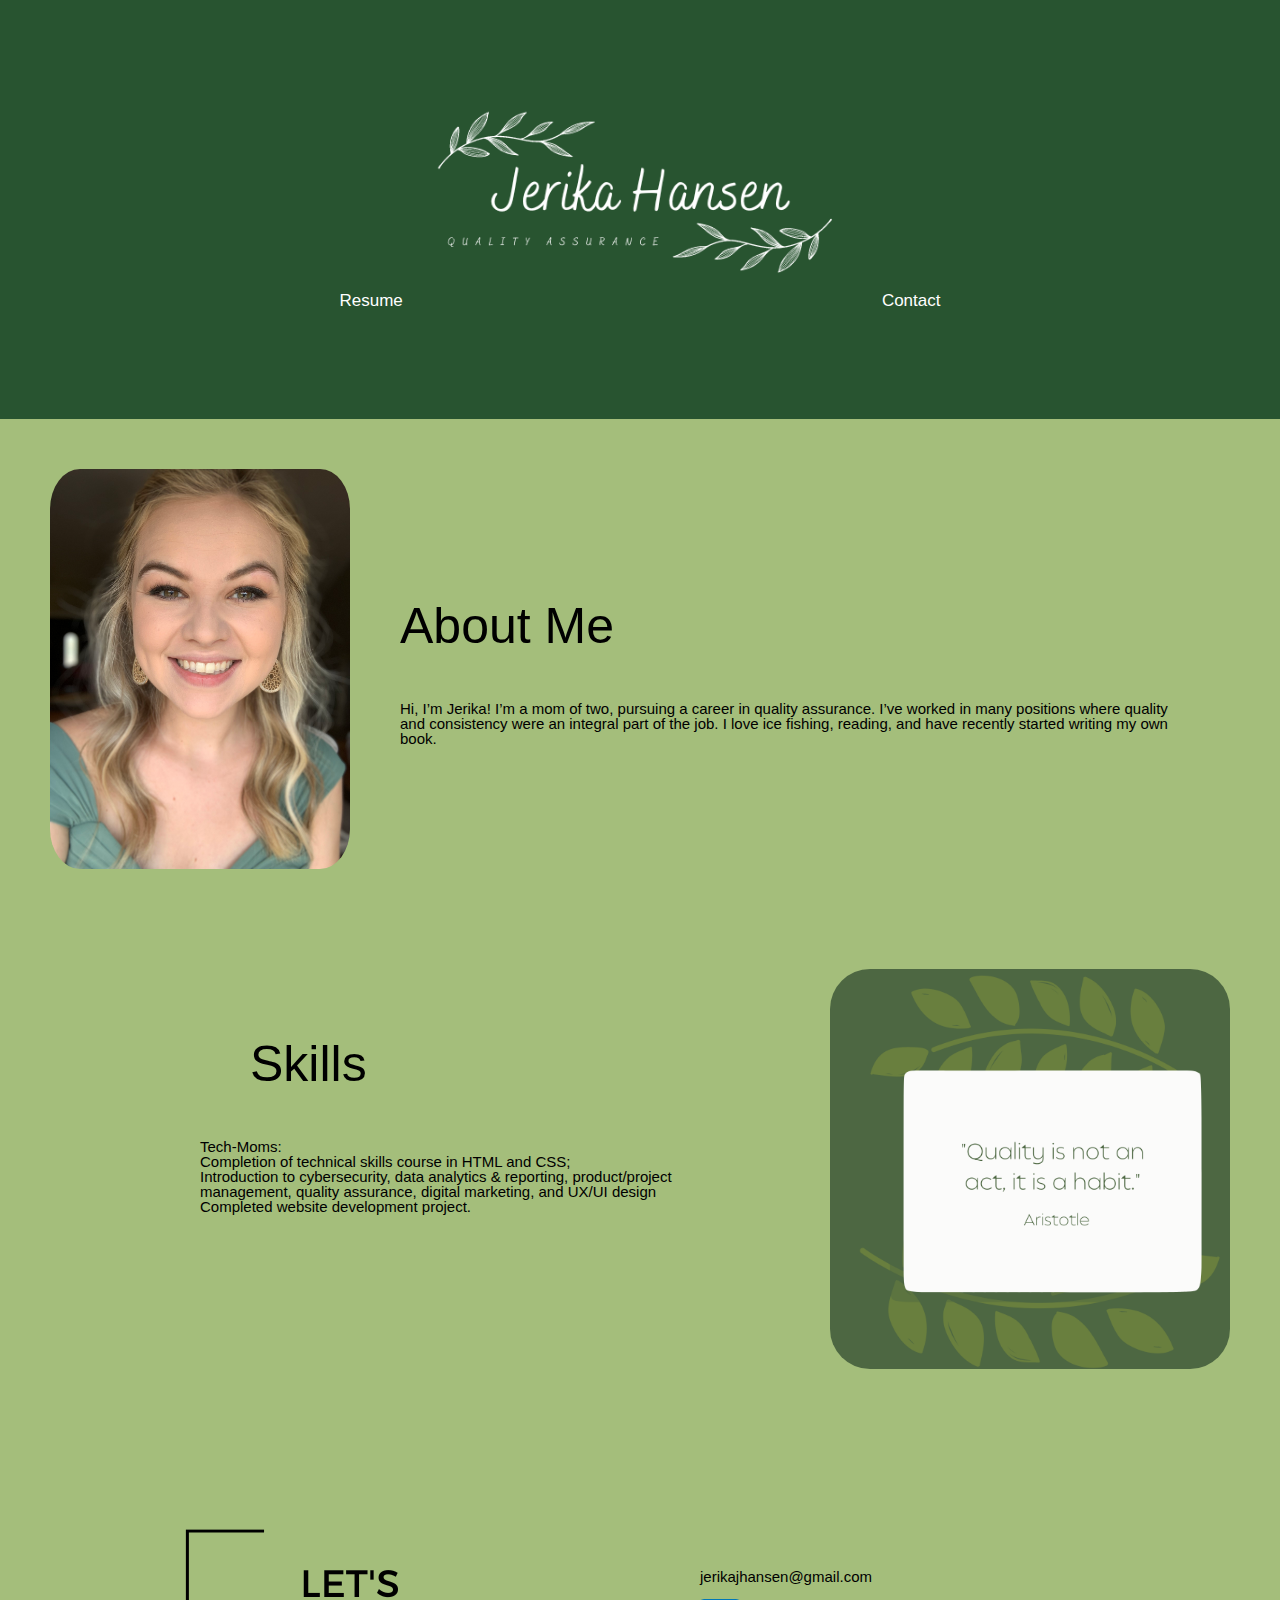
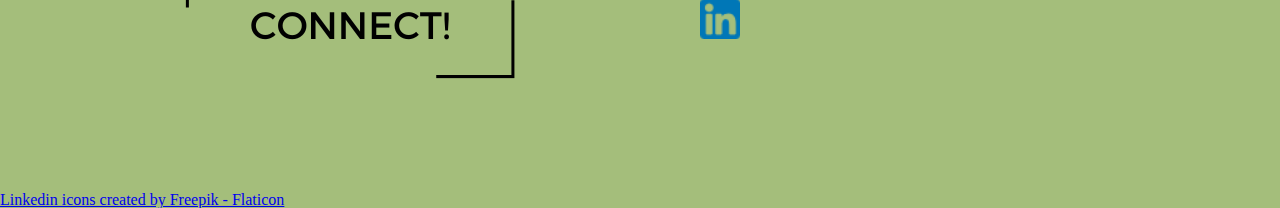
<file: index.html>
<!DOCTYPE html>
<html lang="en">
  <head>
    <title>Jerika Hansen</title>
    <link rel="stylesheet" href="reset.css" />
    <link rel="stylesheet" href="styles.css" />
  </head>
  <!--Header and Nav-->
  <header class="header-background">
    <img
      src="Website images/Jerika Hansen Logo leaves.png"
      alt="logo here"
      class="center-logo"
    />
    <div>
      <nav>
        <ul class="nav-bar">
          <li><a href="#" target="_blank">Resume</a></li>
          <li><a href="#contacts-header">Contact</a></li>
        </ul>
      </nav>
    </div>
  </header>

  <!--First Grid for About Me Section-->

  <body class="sage-background">
    <section class="black-text">
      <div class="row">
        <div class="picture-column">
          <img src="Website images/Picture of me.jpg" class="picture"
          alt="picture of me."
        </div>
        <div class="text-column">
          <h2 class="heading-text">About Me</h2>
          <p>
            Hi, I’m Jerika! I’m a mom of two, pursuing a career in quality assurance. I’ve worked in many positions where quality and consistency were an integral part of the job. I love ice fishing, reading, and have recently started writing my own book.
          </p>
        </div>
      </div>
    </section>
    <!--Second Grid for Experience Section-->
    <section class="black-text">
      <div class="row">
        <div class="text-column">
          <h2 class="heading-text" style="margin-left: 200px; margin-top: 60px">
            Skills
          </h2>
          <p style="margin-left: 150px">
            Tech-Moms:
            <br>
            Completion of technical skills course in HTML and CSS;
            <br>
            Introduction to cybersecurity, data analytics & reporting, product/project management, quality assurance, digital marketing, and UX/UI design
            <br>
            Completed website development project.
          </p>
        </div>
        <div class="picture-column">
          <img
            src="Website images/Quality is not an act GREEN.png"
            class="picture"
            alt="inspirational quote"
          />
        </div>
      </div>
    </section>
    <!--Third Grid for Contact Section-->
    <section id="contacts-header" class="black-text">
      <div>
        <div class="picture-column">
          <img src="Website images/Let's Connect.png" class="picture-column"
          alt="let's connect picture."
        </div>
        <div class="text-column">
          <p>jerikajhansen@gmail.com</p>
          <br />

          <a href="https://www.linkedin.com/in/jerika-hansen" target="_blank">
            <i><img src="linkedin32px.png" alt="LinkedIn" class="social" /></i>
          </a>
        </div>
      </div>
    </section>
    <footer>
      <a
        href="https://www.flaticon.com/free-icons/linkedin"
        title="linkedin icons"
        >Linkedin icons created by Freepik - Flaticon</a
      >
    </footer>
  </body>
</html>
</file>
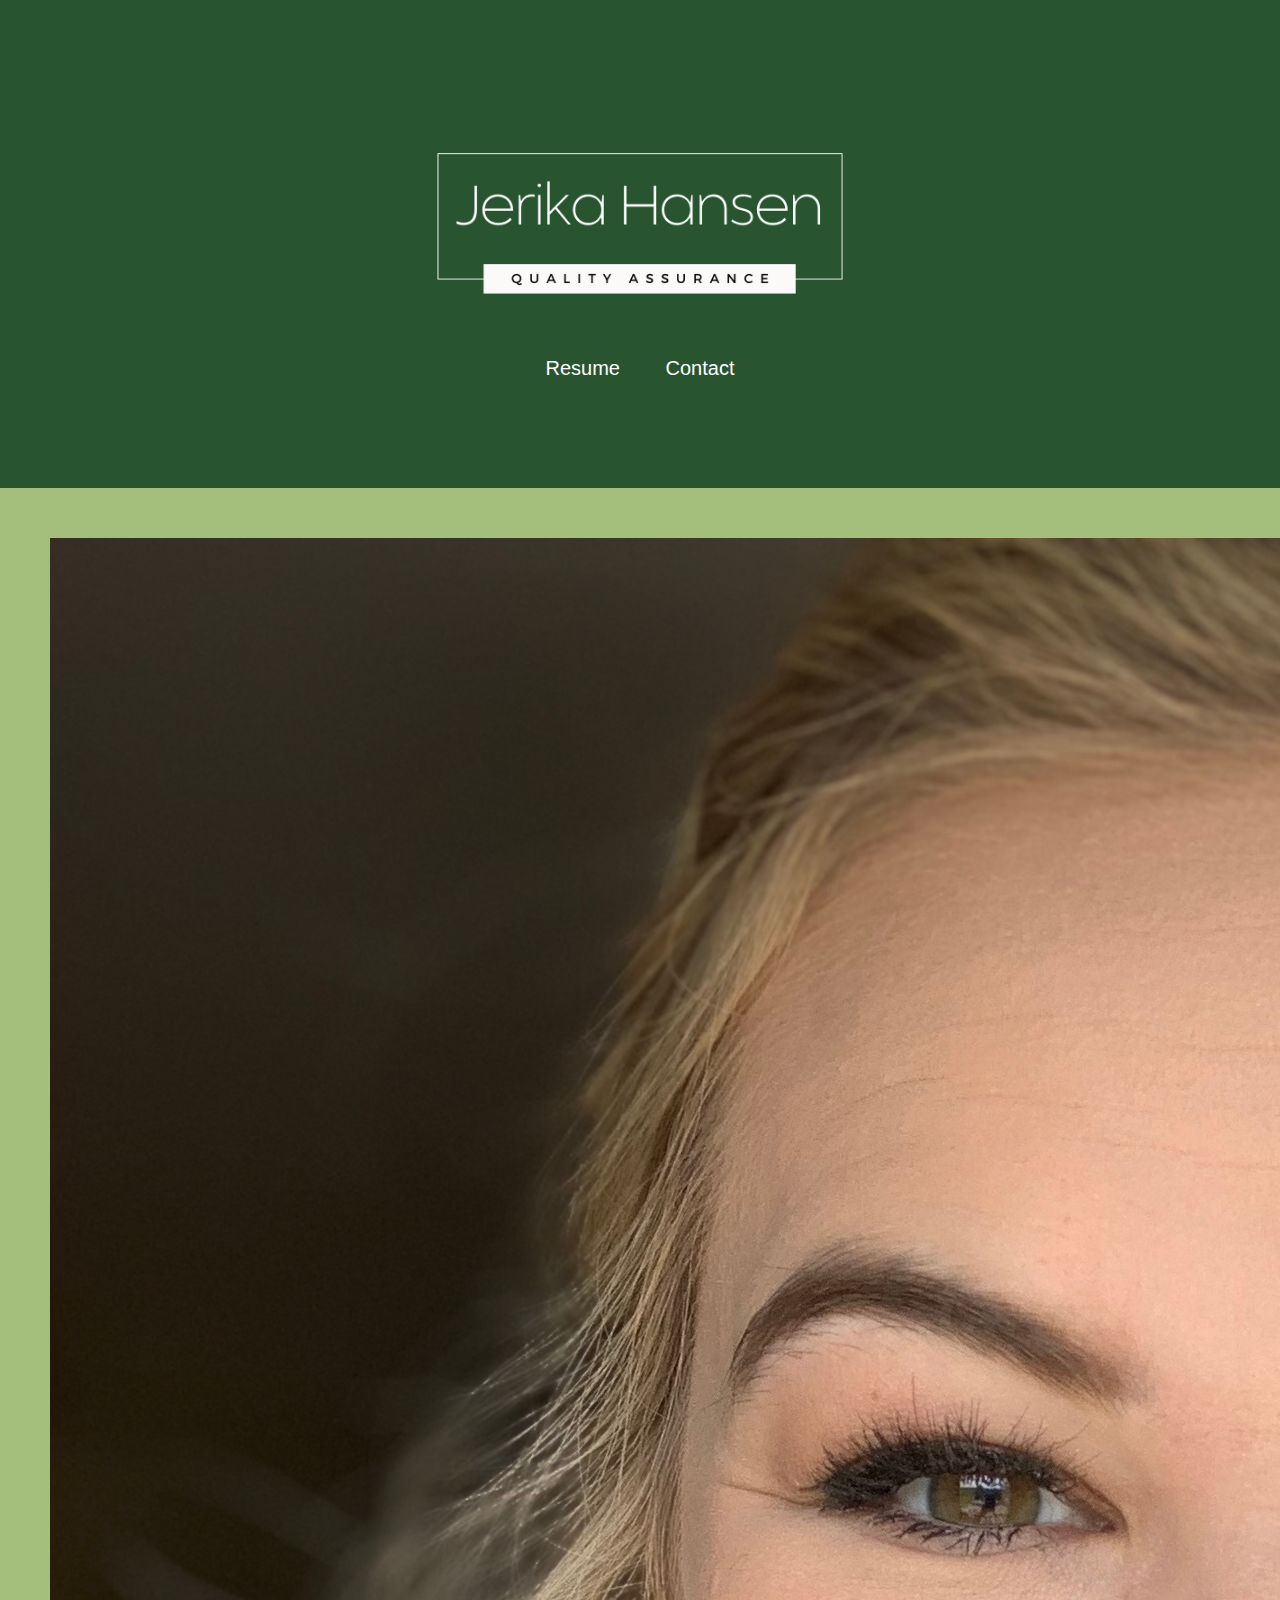
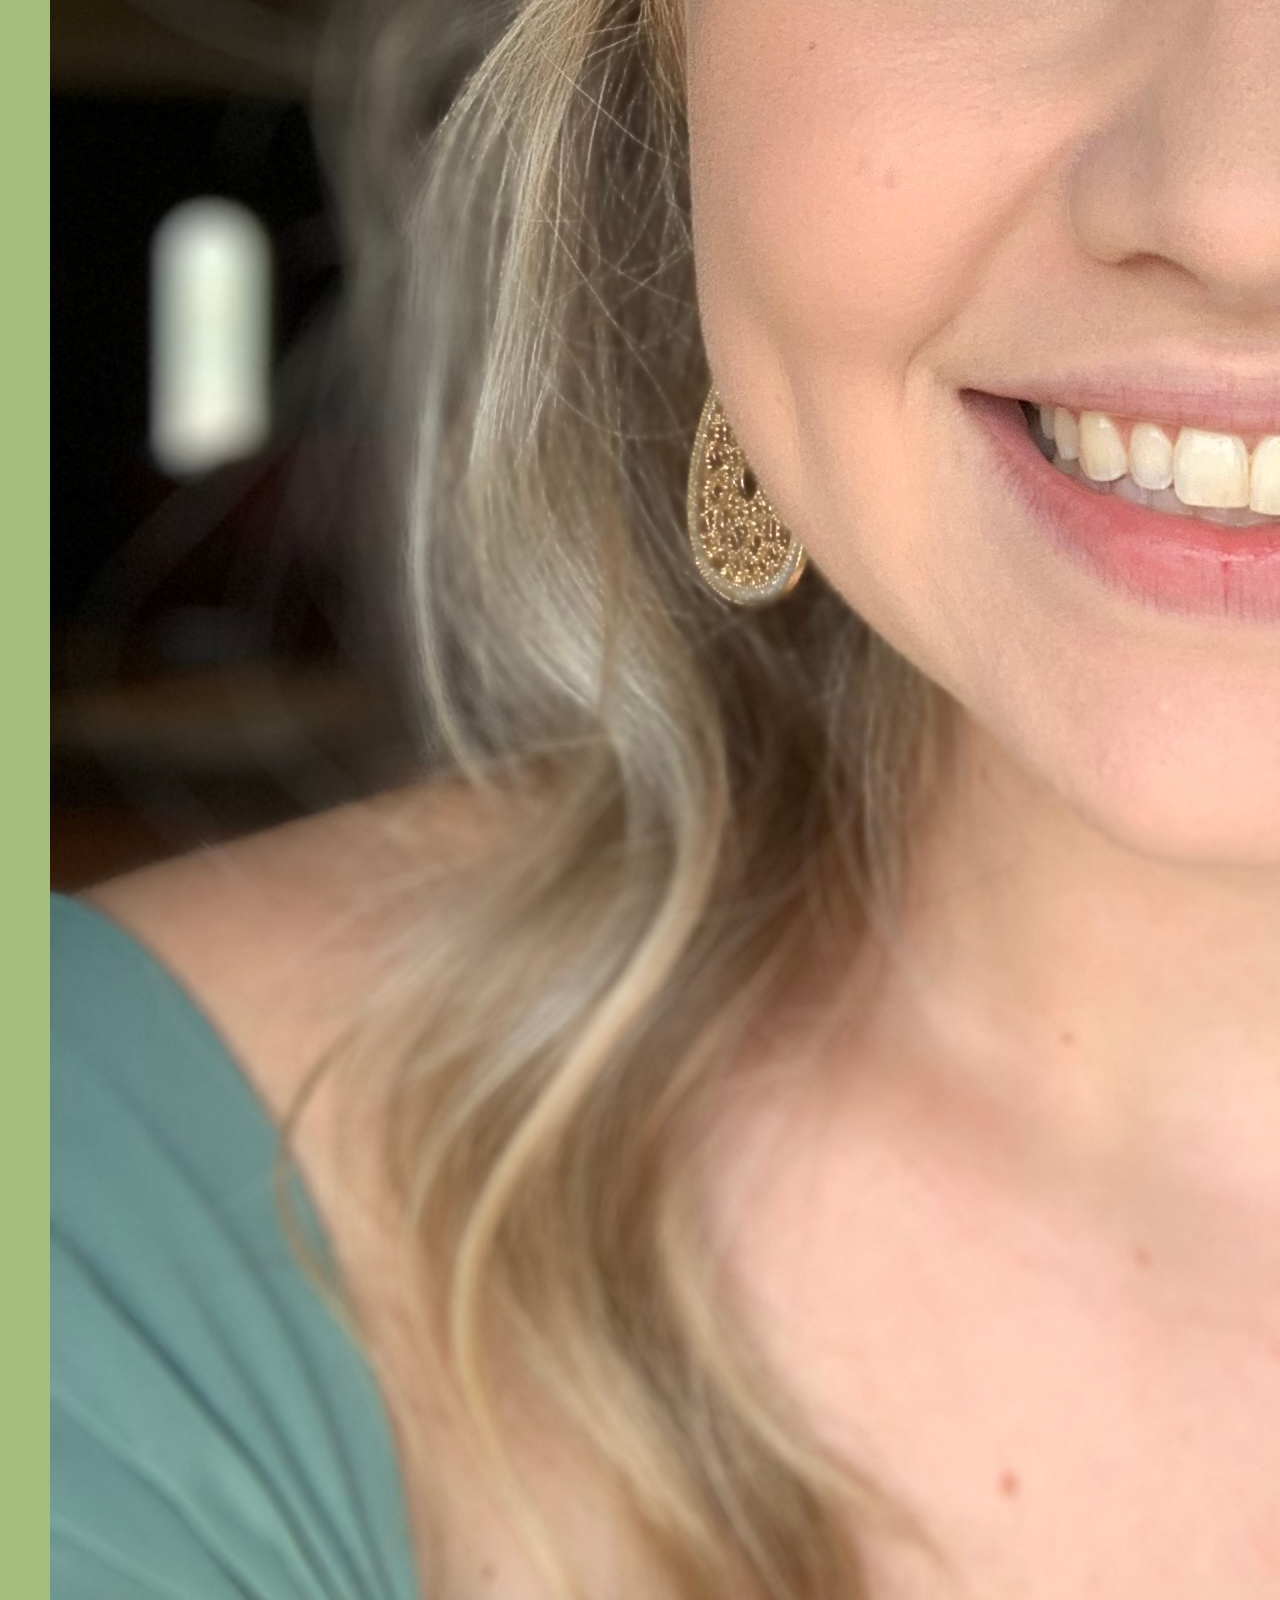
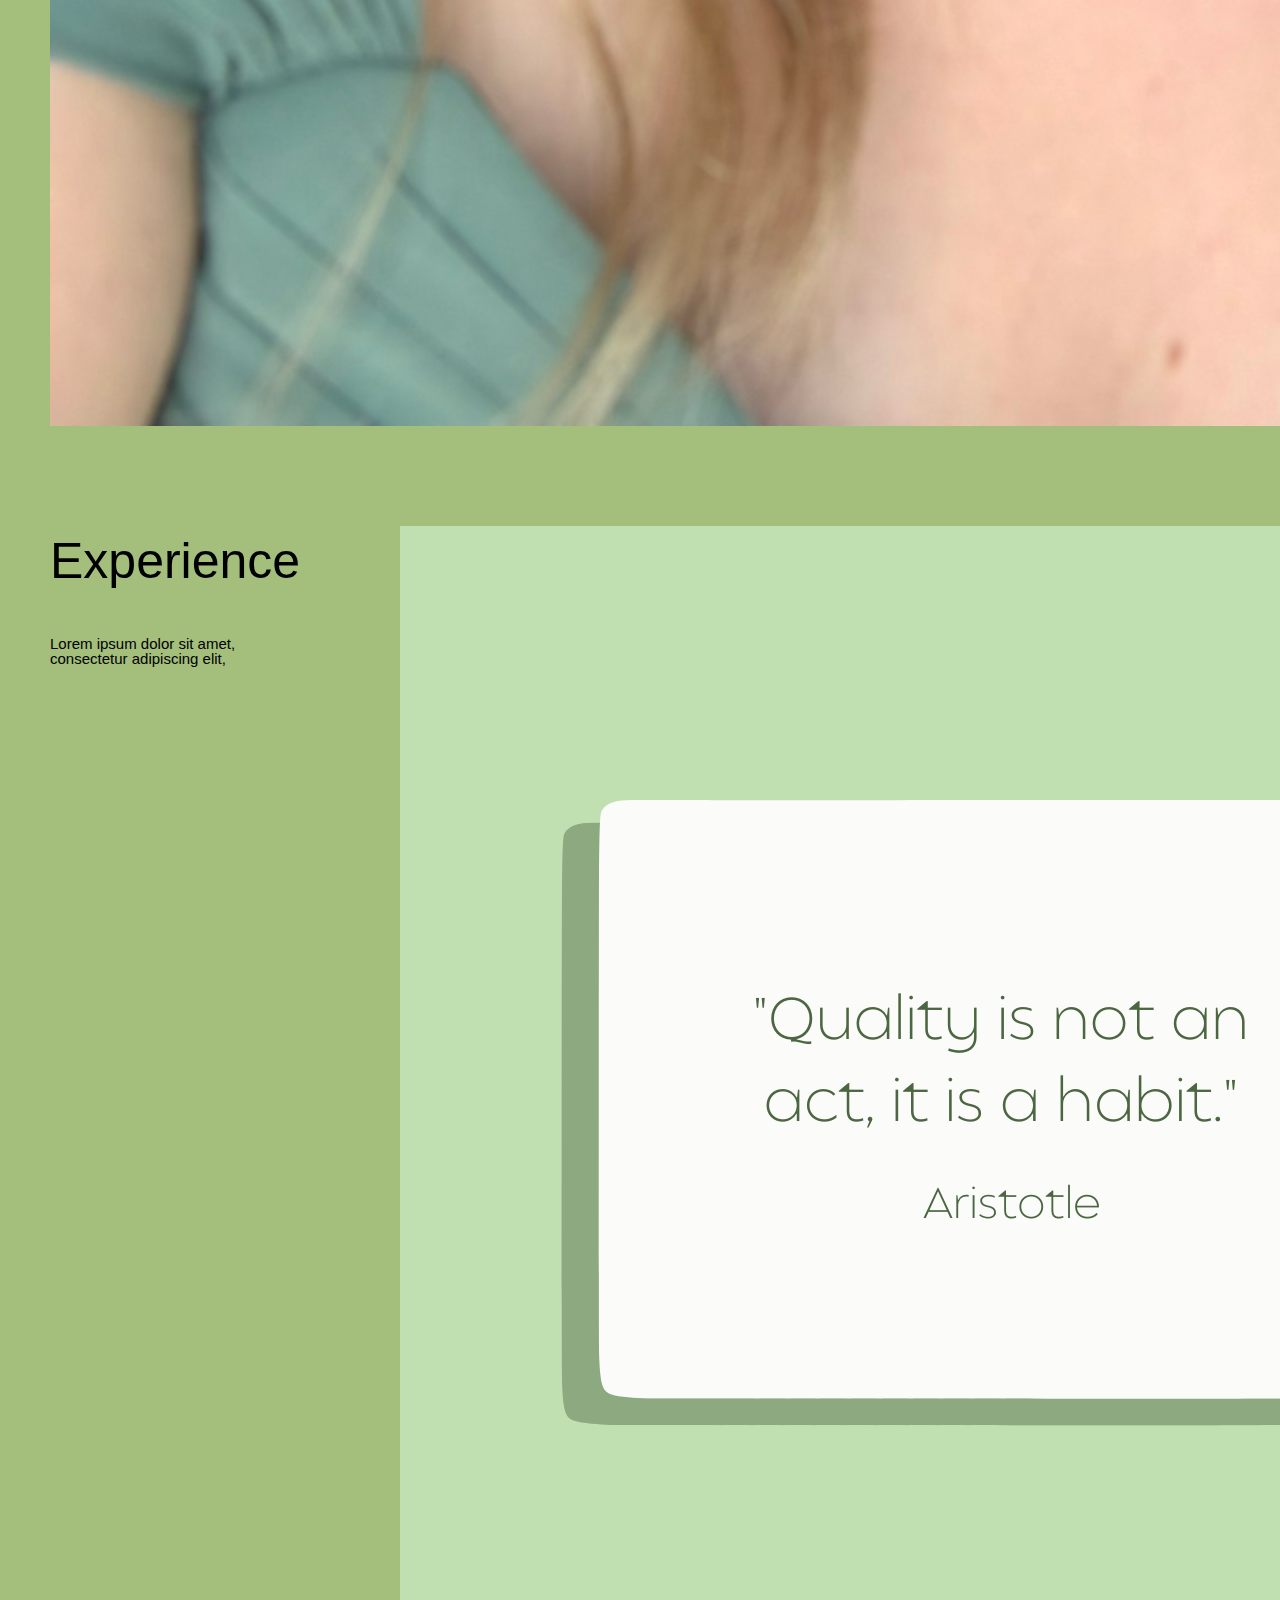
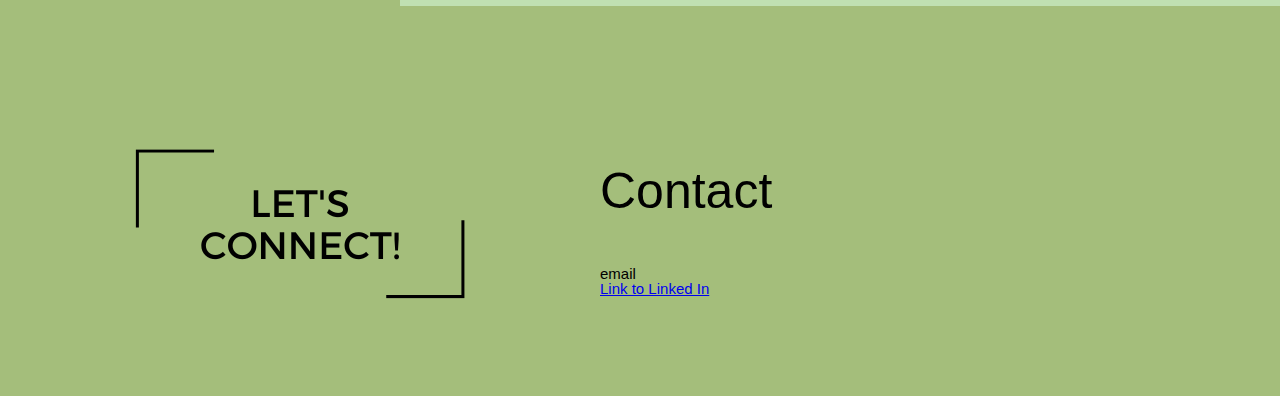
<file: Portfolio website.html>
<!DOCTYPE html>
<html lang="en">

<head>
    <title>Jerika Hansen</title>
    <link rel="stylesheet" href="reset.css" />
    <link rel="stylesheet" href="styles.css">
</head>
<!--Header and Nav-->
<header class="header-background">
    <img src="Website images/Jerika Hansen Green Logo.png" alt="logo here" class="center-logo">
    <div class="nav-bar">
        <nav>
            <ul>
                <li><a href="#"">Resume</a></li>
                <li><a href=" #contacts-header">Contact</a></li>
            </ul>
        </nav>
    </div>
</header>

<!--First Grid for About Me Section-->

<body class="sage-background">
    <section class="black-text">
        <div class="row">
            <div class="picture-column">
                <img src="Website images/Picture of me.jpg" class="headshot" alt="picture of me." </div>
                <div class="text-column">
                    <h2 class="heading-text"> About Me</h2>
                    <p>Lorem ipsum dolor sit amet, consectetur adipiscing elit, sed do eiusmod tempor incididunt ut
                        labore et dolore magna aliqua.</p>
                </div>
            </div>
    </section>
    <!--Second Grid for Experience Section-->
    <section class="black-text">
        <div class="row">
            <div class="text-column">
                <h2 class="heading-text">Experience</h2>
                <p>Lorem ipsum dolor sit amet, consectetur adipiscing elit,</p>
            </div>
            <div class="picture-column">
                <img src="Website images/Quality is not an act, it is a habit..png" class="headshot"
                    alt="inspirational quote">
            </div>
        </div>
    </section>
    <!--Third Grid for Contact Section-->
    <section id="contacts-header" class="black-text">
        <div class="row">
            <div class="picture-column">
                <img src="Website images/Let's Connect.png" class="headshot" alt="let's connect picture." </div>
                <div class="text-column">
                    <h2 class="heading-text"> Contact</h2>
                    <p>email</p>
                    <a href="#">Link to Linked In</a>
                </div>
            </div>
    </section>
</file>
<file: styles.css>
.black-text {
    color: black;
    font-family: Verdana, sans-serif;
    font-size: 15px;
}

.sage-background {
    background-color: #A4BE7B;

}

.header-background {
    background-color: #285430;
    font-size: 20px;
    padding: 100px;

}

.center-logo {
    display: block;
    margin-left: auto;
    margin-right: auto;
    width: 450px;
    height: 100%;
}

.nav-bar {
    background-color: #285430;
    color: white;
    font-family: Verdana, sans-serif;
    font-size: 17px;
    display: flex;
    align-items: center;
    justify-content: space-around;
    margin: 0;
    padding: 0;
}

nav {

    font-size:20px;
}

nav ul li {
    list-style-type: none;
    display: inline-block;
    padding: 10px 20px;
}

nav ul li a {
    color: white;
    text-decoration: none;
    
}

nav ul li a:hover {
    color: black;
    transition: .5s;
}

.heading-text {
    font-family: Verdana, sans-serif;
    font-size: 50px;
    color: black;
    line-height: 70px;
    margin-bottom: 40px;

}

.picture-column {
    display: flex;
    padding: 50px;
    align-items: center;
}

.text-column {
    padding: 50px;
    
}

.row {
    display: flex;
}


.picture {
    height: 400px;
    border-radius: 10%;
    display: flex;
}

.social {
    height: 40px;

}
</file>
